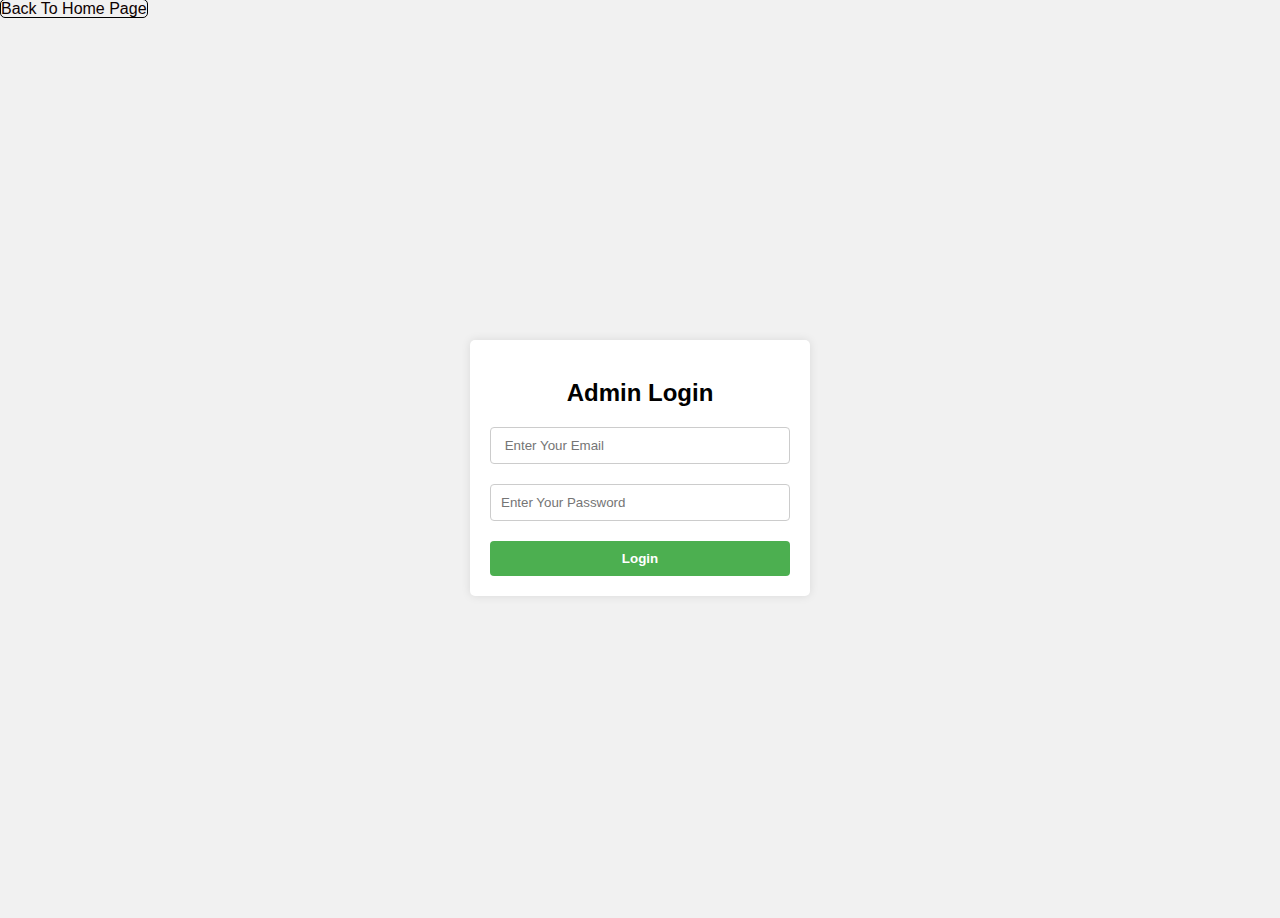
<file: Green_laundary/src/main/webapp/Admin.html>
<!DOCTYPE html>
<html>
<head>
  <title>Green Lundry</title>
  <style>
    body {
      font-family: Arial, sans-serif;
      background-color: #f1f1f1;
      margin: 0;
      padding: 0;
    }
    
    .container {
      display: flex;
      justify-content: center;
      align-items: center;
      height: 100vh;
    }
    
    .login-box {
      background-color: #fff;
      padding: 20px;
      border-radius: 5px;
      box-shadow: 0 0 10px rgba(0, 0, 0, 0.1);
      width: 300px;
    }
    
    .login-box h2 {
      text-align: center;
      margin-bottom: 20px;
    }
    
    .login-box input[type="text"],
    .login-box input[type="password"] {
      width: 100%;
      padding: 10px;
      margin-bottom: 20px;
      border: 1px solid #ccc;
      border-radius: 4px;
      box-sizing: border-box;
    }
    
    .login-box input[type="submit"] {
      width: 100%;
      padding: 10px;
      background-color: #4CAF50;
      color: #fff;
      border: none;
      border-radius: 4px;
      cursor: pointer;
      font-weight: bold;
    }
    
    .login-box input[type="submit"]:hover {
      background-color: #45a049;
    }
    
    .login-box p.error-message {
      color: red;
      margin-top: -10px;
      margin-bottom: 10px;
      text-align: center;
    }
    .x1{
        text-decoration: none;
        border: 1px solid black;
        border-radius: 5px;
        color: #0e0101;
        background-color: #f1f1f1;
        
        
    }
  </style>
</head>
<body>
    <a href="index.html" class="x1">Back To Home Page</a>
  <div class="container">
    <div class="login-box">
      <h2>Admin Login</h2>
      <form action="admin.jsp" method="post">
        <input type="text" name="email" placeholder=" Enter Your Email" required>
        <input type="password" name="password" placeholder="Enter Your Password" required>
        <input type="submit" value="Login">
        <p class="error-message"></p>
      </form>
    </div>
  </div>
  
</body>
</html>
</file>
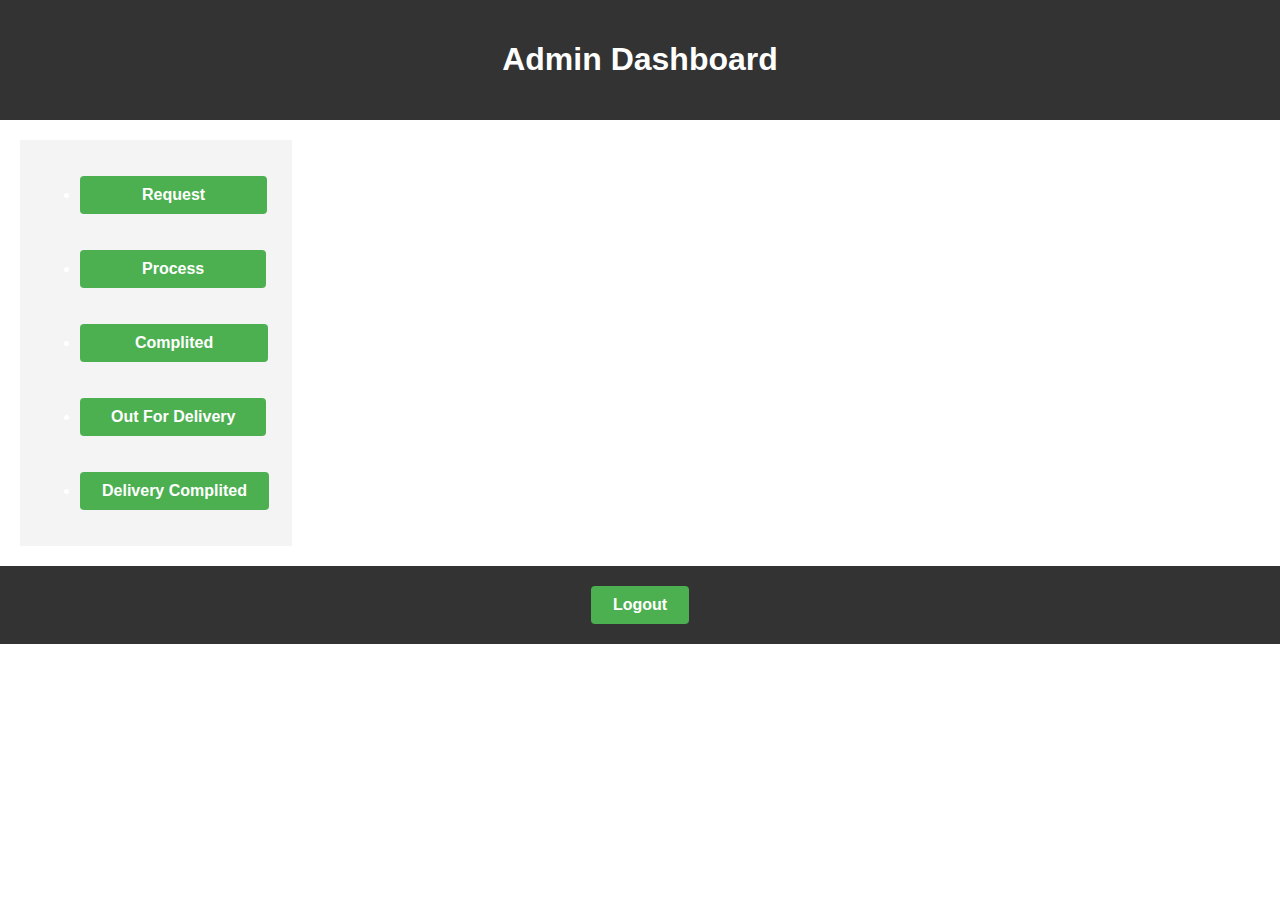
<file: Green_laundary/src/main/webapp/admindashbord.html>
<!DOCTYPE html>
<html lang="en">
<head>
    <meta charset="UTF-8">
    <meta name="viewport" content="width=device-width, initial-scale=1.0">
    <title>Green Laundry</title>
  <style>
    /* CSS styling for the dashboard */
    body {
      font-family: Arial, sans-serif;
      margin: 0;
      padding: 0;
    }
    
    .header {
      background-color: #333;
      color: #fff;
      padding: 20px;
      text-align: center;
    }
    
    .container {
      display: flex;
      justify-content: space-between;
      padding: 20px;
    }
    
    .sidebar {
      width: 20%;
      background-color: #f4f4f4;
      padding: 20px;
      text-decoration: none;
      color:white;
    }
    
    .main-content {
      width: 80%;
      padding: 20px;
    }
    
    .footer {
      background-color: #333;
      color: #fff;
      padding: 20px;
      text-align: center;
    }
    
    .btn1 {
      display: inline-block;
      padding: 10px 22px;
      font-size: 16px;
      font-weight: bold;
      text-align: center;
      text-decoration: none;
      background-color: #4CAF50;
      color: #fff;
      border: none;
      border-radius: 4px;
      cursor: pointer;
        }
        .btn2 {
      display: inline-block;
      padding: 10px 31px;
      font-size: 16px;
      font-weight: bold;
      text-align: center;
      text-decoration: none;
      background-color: #4CAF50;
      color: #fff;
      border: none;
      border-radius: 4px;
      cursor: pointer;
        }
        .btn3 {
      display: inline-block;
      padding: 10px 55px;
      font-size: 16px;
      font-weight: bold;
      text-align: center;
      text-decoration: none;
      background-color: #4CAF50;
      color: #fff;
      border: none;
      border-radius: 4px;
      cursor: pointer;
        }
        .btn4 {
      display: inline-block;
      padding: 10px 62px;
      font-size: 16px;
      font-weight: bold;
      text-align: center;
      text-decoration: none;
      background-color: #4CAF50;
      color: #fff;
      border: none;
      border-radius: 4px;
      cursor: pointer;
        }
        .btn5 {
      display: inline-block;
      padding: 10px 62px;
      font-size: 16px;
      font-weight: bold;
      text-align: center;
      text-decoration: none;
      background-color: #4CAF50;
      color: #fff;
      border: none;
      border-radius: 4px;
      cursor: pointer;
        }
  </style>
</head>
<body>
  <div class="header">
    <h1>Admin Dashboard</h1>
  </div>
  
  <div class="container">
    <div class="sidebar">
      <ul>
        <li><a href="./request.html" class="btn5">Request</a></li>
        <br><br>
        <li><a href="./process.html" class="btn4">Process</a></li>
        <br><br>
        <li><a href="./complited.html" class="btn3">Complited</a></li>
        <br><br>
        <li><a href="./outofdelivery.html" class="btn2">Out For Delivery</a></li>
        <br><br>
        <li><a href="./delivery.html" class="btn1">Delivery Complited</a></li>
      </ul>
    </div>
    
    <div class="main-content">
    </div>
  </div>
  
  <div class="footer">
    <a href="" class="btn1">Logout</a>
  </div>
</body>
</html>

    
</body>
</html>
</file>
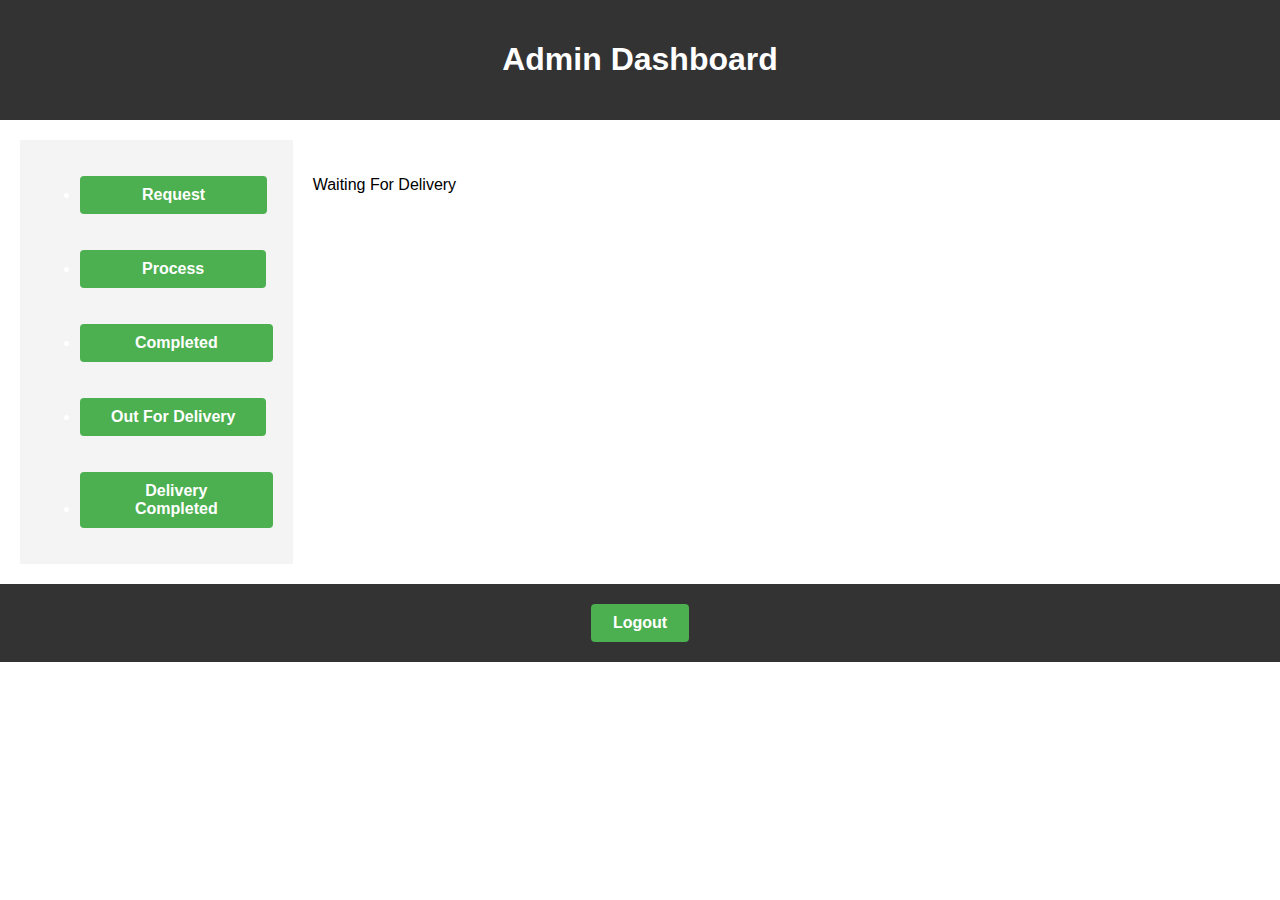
<file: Green_laundary/src/main/webapp/completed.html>
<!DOCTYPE html>
<html lang="en">
<head>
    <meta charset="UTF-8">
    <meta name="viewport" content="width=device-width, initial-scale=1.0">
    <title>Green Laundry</title>
  <style>
    /* CSS styling for the dashboard */
    body {
      font-family: Arial, sans-serif;
      margin: 0;
      padding: 0;
    }
    
    .header {
      background-color: #333;
      color: #fff;
      padding: 20px;
      text-align: center;
    }
    
    .container {
      display: flex;
      justify-content: space-between;
      padding: 20px;
    }
    
    .sidebar {
      width: 20%;
      background-color: #f4f4f4;
      padding: 20px;
      text-decoration: none;
      color:white;
    }
    
    .main-content {
      width: 80%;
      padding: 20px;
    }
    
    .footer {
      background-color: #333;
      color: #fff;
      padding: 20px;
      text-align: center;
    }
    
    .btn1 {
      display: inline-block;
      padding: 10px 22px;
      font-size: 16px;
      font-weight: bold;
      text-align: center;
      text-decoration: none;
      background-color: #4CAF50;
      color: #fff;
      border: none;
      border-radius: 4px;
      cursor: pointer;
        }
        .btn2 {
      display: inline-block;
      padding: 10px 31px;
      font-size: 16px;
      font-weight: bold;
      text-align: center;
      text-decoration: none;
      background-color: #4CAF50;
      color: #fff;
      border: none;
      border-radius: 4px;
      cursor: pointer;
        }
        .btn3 {
      display: inline-block;
      padding: 10px 55px;
      font-size: 16px;
      font-weight: bold;
      text-align: center;
      text-decoration: none;
      background-color: #4CAF50;
      color: #fff;
      border: none;
      border-radius: 4px;
      cursor: pointer;
        }
        .btn4 {
      display: inline-block;
      padding: 10px 62px;
      font-size: 16px;
      font-weight: bold;
      text-align: center;
      text-decoration: none;
      background-color: #4CAF50;
      color: #fff;
      border: none;
      border-radius: 4px;
      cursor: pointer;
        }
        .btn5 {
      display: inline-block;
      padding: 10px 62px;
      font-size: 16px;
      font-weight: bold;
      text-align: center;
      text-decoration: none;
      background-color: #4CAF50;
      color: #fff;
      border: none;
      border-radius: 4px;
      cursor: pointer;
        }
  </style>
</head>
<body>
  <div class="header">
    <h1>Admin Dashboard</h1>
  </div>
  
  <div class="container">
    <div class="sidebar">
      <ul>
        <li><a href="request.html" class="btn5">Request</a></li>
        <br><br>
        <li><a href="process.html" class="btn4">Process</a></li>
        <br><br>
        <li><a href="completed.html" class="btn3">Completed</a></li>
        <br><br>
        <li><a href="outofdelivery.html" class="btn2">Out For Delivery</a></li>
        <br><br>
        <li><a href="completed.html" class="btn1">Delivery Completed</a></li>
      </ul>
    </div>
    
    <div class="main-content">
      
      <p>Waiting For Delivery</p>
    </div>
  </div>
  
  <div class="footer">
    <a href="index.html" class="btn1">Logout</a>
  </div>
</body>
</html>

    
</body>
</html>
</file>
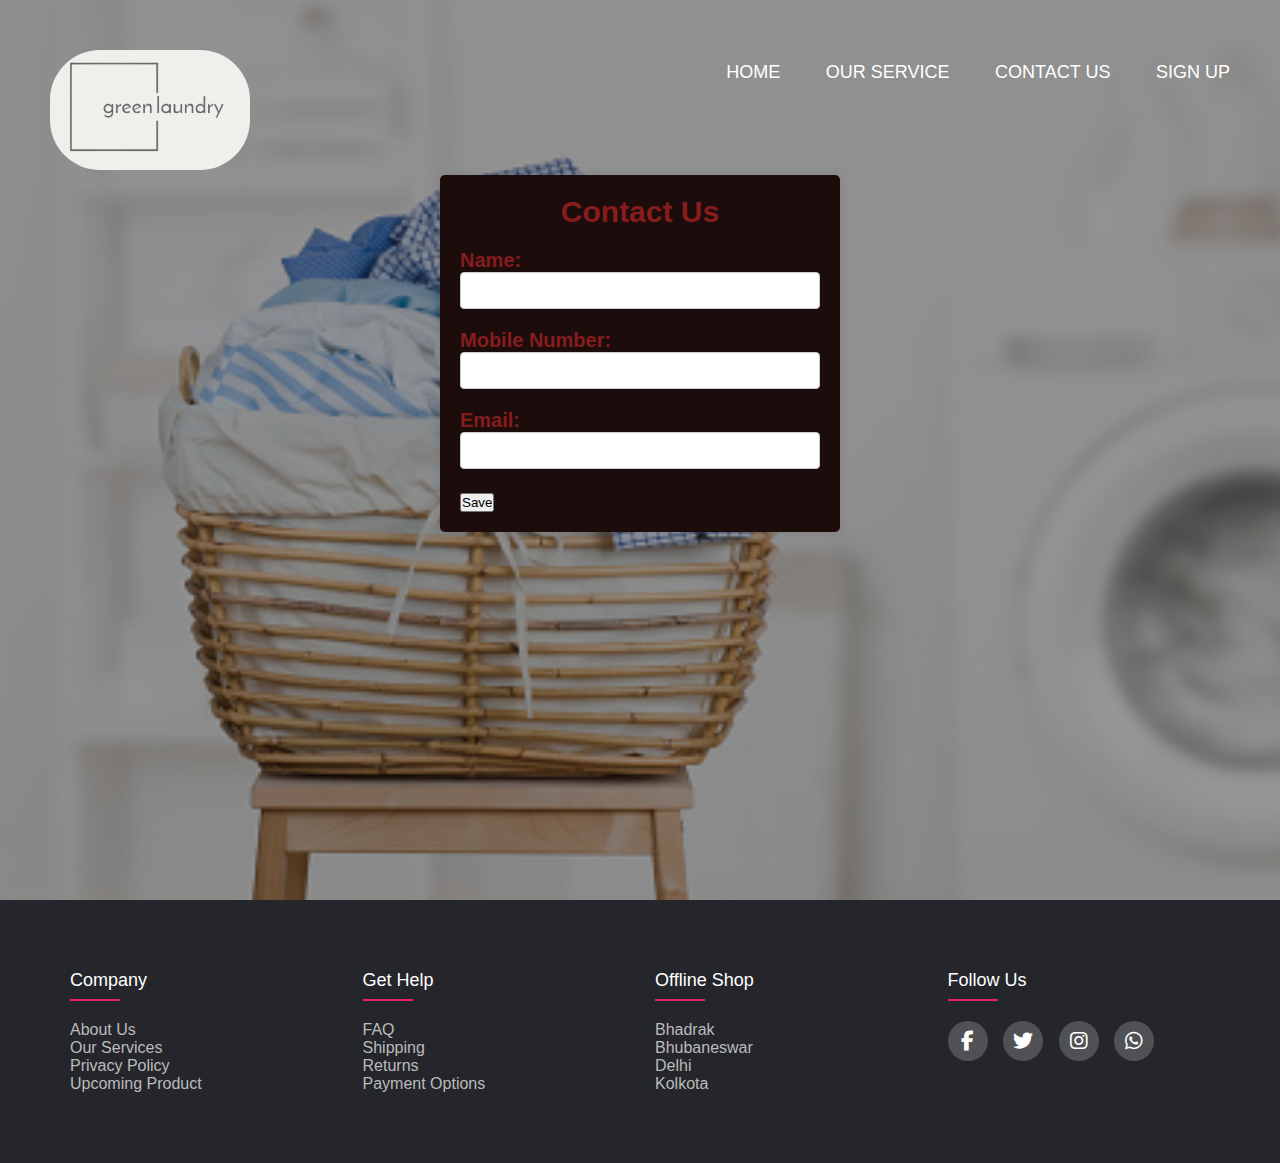
<file: Green_laundary/src/main/webapp/contact.html>
<!DOCTYPE html>
<html lang="en">
<head class="head">
    <meta charset="UTF-8">
    <meta http-equiv="X-UA-Compatible" content="IE=edge">
    <meta name="viewport" content="width=device-width, initial-scale=1.0">
    <title>Green Laundry</title>
        <link rel = "stylesheet" href="style.css">
        <link rel="preconnect" href="https://fonts.googleapis.com">
<link rel="preconnect" href="https://fonts.gstatic.com">
<link rel="stylesheet" href="https://cdnjs.cloudflare.com/ajax/libs/font-awesome/4.7.0/css/font-awesome.min.css">
<link rel="stylesheet" href="https://cdnjs.cloudflare.com/ajax/libs/font-awesome/6.4.0/css/all.min.css">



</head>
<body>
    <header>
        <nav >
            <div class="row clearfix">
          <img src="./image/logo.png" class="logo">
          <ul class="main-nav">
            <li><a href="index.html">Home</a></li>
            <li><a href="ourservice.html">OUR SERVICE</a></li>
            <li><a href="contact.html">CONTACT US</a></li>
            <li><a href="signup.html">SIGN UP</a></li>
          </ul>   
  
          </div>
        </nav>
        <div>
  <style>
    .l1{
      color: rgb(134, 28, 28);
    }
    .l1{
      font-family: Arial, sans-serif;
      background-color: #f1f1f1;
      margin: 0;
      padding: 0;
    }
    
    .container1 {
      max-width: 400px;
      margin: 0 auto;
      padding: 20px;
      background-color: #1d0c0c;
      border-radius: 5px;
      box-shadow: 0 0 10px rgba(0, 0, 0, 0.1);
    }
    
    .container1 h2 {
      text-align: center;
      margin-bottom: 20px;
    }
    
    .form-group {
      margin-bottom: 20px;
    }
    
    .form-group label {
      display: block;
      font-weight: bold;
    }
    
    .form-group input[type="text"],
    .form-group input[type="tel"],
    .form-group input[type="email"] {
      width: 100%;
      padding: 10px;
      border: 1px solid #ccc;
      border-radius: 4px;
      box-sizing: border-box;
    }
    
    .button {
      display: inline-block;
      padding: 10px 20px;
      background-color: #4CAF50;
      color: #fff;
      text-decoration: none;
      border: none;
      border-radius: 4px;
      cursor: pointer;
      font-size: 16px;
    }
    
    .button:hover {
      background-color: #45a049;
    }
  </style>
<body class="l1">
  <div class="container1">
    <h2>Contact Us</h2>
    <form action="contact" method="post">
      <div class="form-group">
        <label for="name">Name:</label>
        <input type="text"  name="name" required>
      </div>
      <div class="form-group">
        <label for="mobile">Mobile Number:</label>
        <input type="text"  name="mobile" required>
      </div>
      <div class="form-group">
        <label for="email">Email:</label>
        <input type="text"  name="email" required>
      </div>
      <input  type="submit" value="Save">
    </form>
  </div>
</body>
</html>
        </div>
        </div>
        
                </header>
          <footer class="footer">
            <div class="container">
              <div class="f-row">
                <div class="footer-col">
                  <h4>Company</h4>
                  <ul>
                  <li><a href="#">About us</a></li>
                  <li><a href="#">Our services</a></li>
                  <li><a href="#">Privacy policy</a></li>
                  <li><a href="#">Upcoming product</a></li>
                  </ul>
                </div>
                <div class="footer-col">
                  <h4>Get Help</h4>
                  <ul>
                  <li><a href="#">FAQ</a></li>
                  <li><a href="#">shipping</a></li>
                  <li><a href="#">returns</a></li>
                  <li><a href="#">payment options</a></li>
                  </ul>
                </div>
                <div class="footer-col">
                  <h4>Offline Shop</h4>
                  <ul>
                  <li><a href="#">Bhadrak</a></li>
                  <li><a href="#">Bhubaneswar</a></li>
                  <li><a href="#">Delhi</a></li>
                  <li><a href="#">Kolkota</a></li>
                  </ul>
                </div>
                <div class="footer-col">
                  <h4>Follow Us</h4>
                  <div class="social-links">
                  <a href="#"><i class="fab fa-facebook-f"></i></a>
                  <a href="#"><i class="fab fa-twitter"></i></a>
                  <a href="#"><i class="fab fa-instagram"></i></a>
                  <a href="#"><i class="fab fa-whatsapp"></i></a>
                  
                  
                  </div>
                </div>
              </div>
            </div>
            
          </footer>      
</body>
</html>
</file>
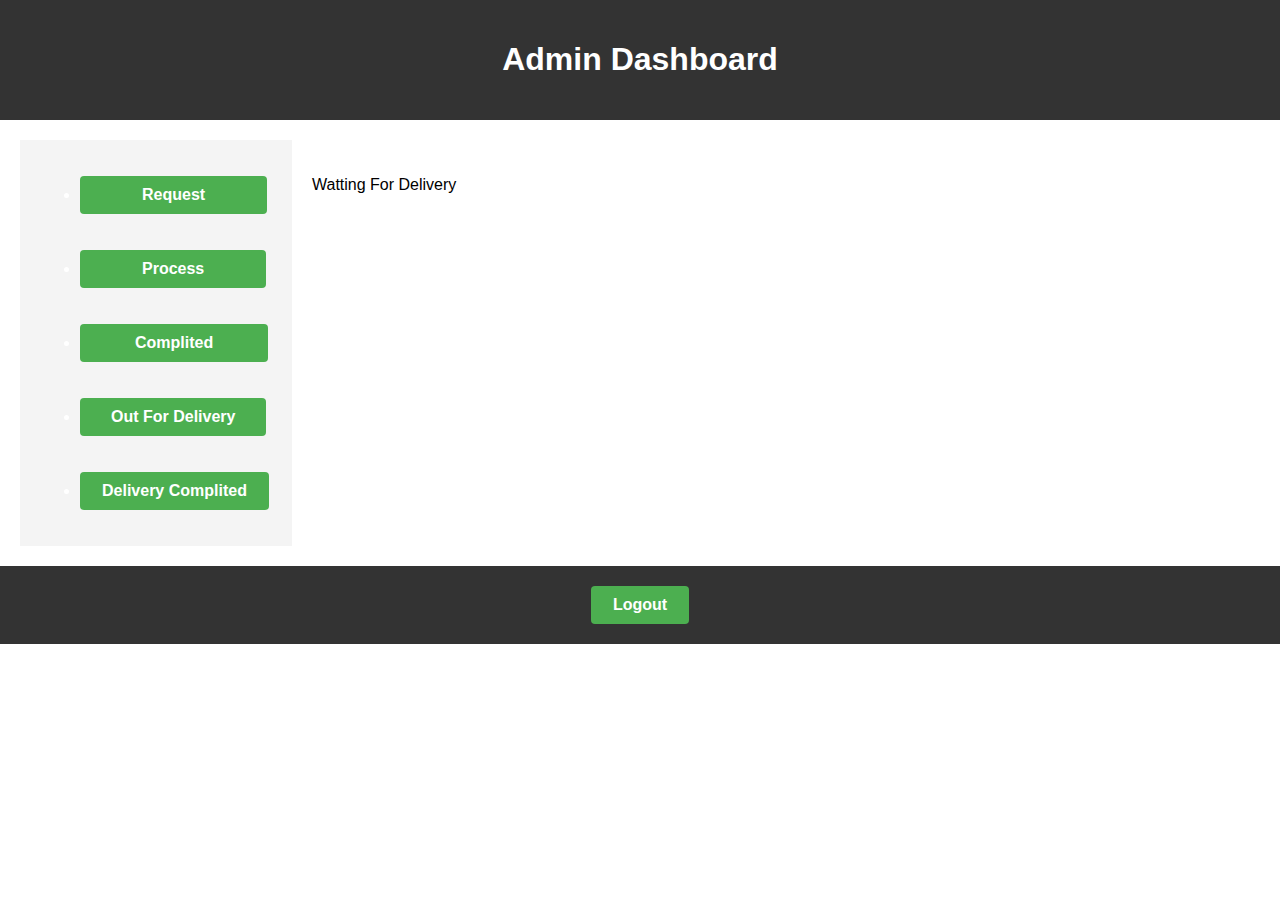
<file: Green_laundary/src/main/webapp/delivery.html>
<!DOCTYPE html>
<html lang="en">
<head>
    <meta charset="UTF-8">
    <meta name="viewport" content="width=device-width, initial-scale=1.0">
    <title>Green Laundry</title>
  <style>
    /* CSS styling for the dashboard */
    body {
      font-family: Arial, sans-serif;
      margin: 0;
      padding: 0;
    }
    
    .header {
      background-color: #333;
      color: #fff;
      padding: 20px;
      text-align: center;
    }
    
    .container {
      display: flex;
      justify-content: space-between;
      padding: 20px;
    }
    
    .sidebar {
      width: 20%;
      background-color: #f4f4f4;
      padding: 20px;
      text-decoration: none;
      color:white;
    }
    
    .main-content {
      width: 80%;
      padding: 20px;
    }
    
    .footer {
      background-color: #333;
      color: #fff;
      padding: 20px;
      text-align: center;
    }
    
    .btn1 {
      display: inline-block;
      padding: 10px 22px;
      font-size: 16px;
      font-weight: bold;
      text-align: center;
      text-decoration: none;
      background-color: #4CAF50;
      color: #fff;
      border: none;
      border-radius: 4px;
      cursor: pointer;
        }
        .btn2 {
      display: inline-block;
      padding: 10px 31px;
      font-size: 16px;
      font-weight: bold;
      text-align: center;
      text-decoration: none;
      background-color: #4CAF50;
      color: #fff;
      border: none;
      border-radius: 4px;
      cursor: pointer;
        }
        .btn3 {
      display: inline-block;
      padding: 10px 55px;
      font-size: 16px;
      font-weight: bold;
      text-align: center;
      text-decoration: none;
      background-color: #4CAF50;
      color: #fff;
      border: none;
      border-radius: 4px;
      cursor: pointer;
        }
        .btn4 {
      display: inline-block;
      padding: 10px 62px;
      font-size: 16px;
      font-weight: bold;
      text-align: center;
      text-decoration: none;
      background-color: #4CAF50;
      color: #fff;
      border: none;
      border-radius: 4px;
      cursor: pointer;
        }
        .btn5 {
      display: inline-block;
      padding: 10px 62px;
      font-size: 16px;
      font-weight: bold;
      text-align: center;
      text-decoration: none;
      background-color: #4CAF50;
      color: #fff;
      border: none;
      border-radius: 4px;
      cursor: pointer;
        }
  </style>
</head>
<body>
  <div class="header">
    <h1>Admin Dashboard</h1>
  </div>
  
  <div class="container">
    <div class="sidebar">
      <ul>
        <li><a href="./request.html" class="btn5">Request</a></li>
        <br><br>
        <li><a href="./process.html" class="btn4">Process</a></li>
        <br><br>
        <li><a href="./complited.html" class="btn3">Complited</a></li>
        <br><br>
        <li><a href="./outofdelivery.html" class="btn2">Out For Delivery</a></li>
        <br><br>
        <li><a href="./complited.html" class="btn1">Delivery Complited</a></li>
      </ul>
    </div>
    
    <div class="main-content">
      
      <p>Watting For Delivery</p>
    </div>
  </div>
  
  <div class="footer">
    <a href="" class="btn1">Logout</a>
  </div>
</body>
</html>

    
</body>
</html>
</file>
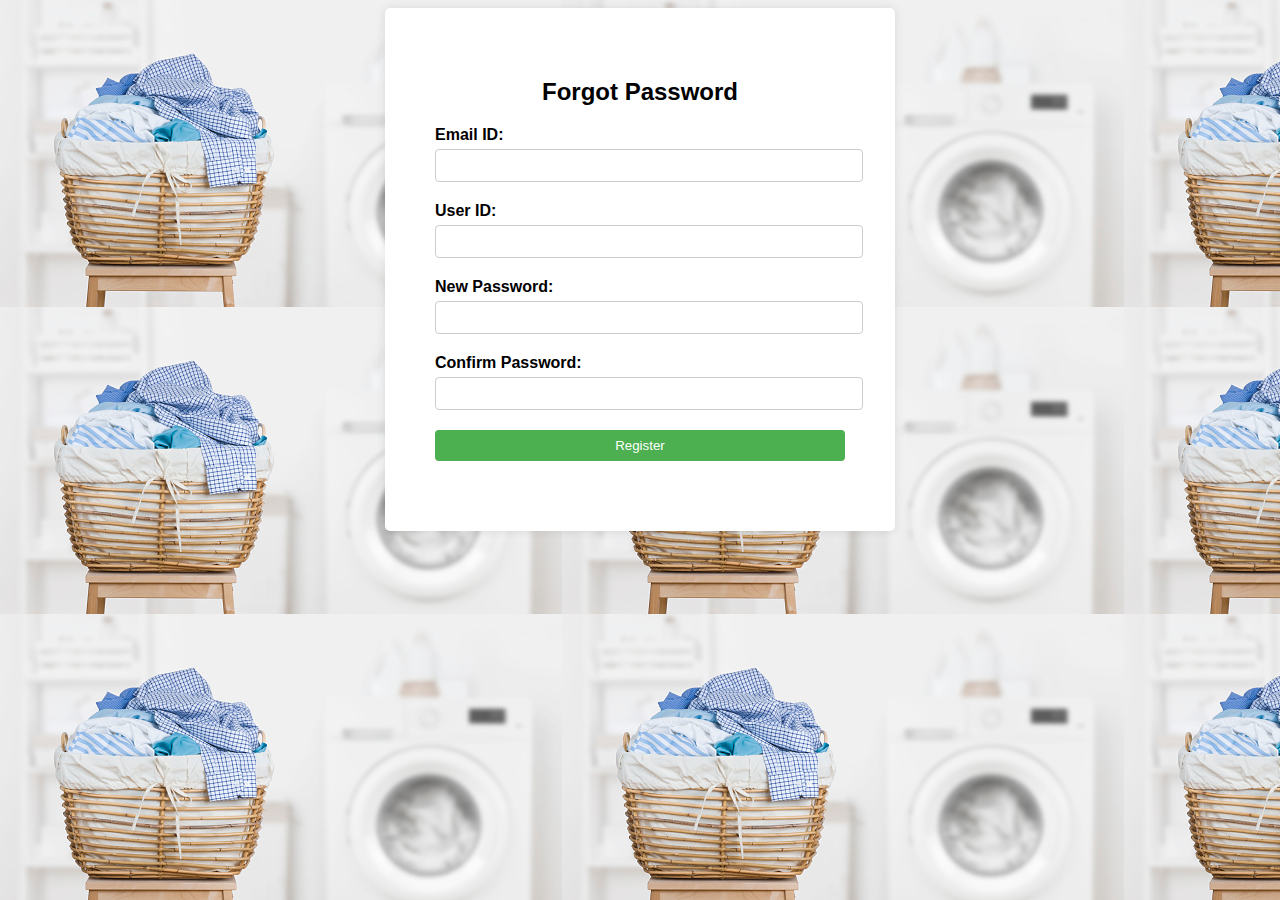
<file: Green_laundary/src/main/webapp/forgotpassword.html>
<!DOCTYPE html>
<html>
<head>
  <title>Green Laundey</title>
  <style>
    body {
      font-family: Arial, sans-serif;
      background-image: url(./image/home\ image.jpg);
    }

    .container {
      max-width: 410px;
      margin: 0 auto;
      padding: 50px;
      background-color: #fff;
      border-radius: 5px;
      box-shadow: 0 0 10px rgba(0, 0, 0, 0.1);
    }

    .container h2 {
      text-align: center;
      margin-bottom: 20px;
    }

    .form-group {
      margin-bottom: 20px;
    }

    .form-group label {
      display: block;
      font-weight: bold;
      margin-bottom: 5px;
    }

    .form-group input {
      width: 100%;
      padding: 8px;
      border: 1px solid #ccc;
      border-radius: 4px;
    }

    .form-group input[type="submit"] {
      background-color: #4CAF50;
      color: #fff;
      border: none;
      cursor: pointer;
    }

    .form-group input[type="submit"]:hover {
      background-color: #45a049;
    }
  </style>
</head>
<body>
  <div class="container">
    <h2>Forgot Password</h2>
    <form>
      <div class="form-group">
        <label for="email">Email ID:</label>
        <input type="email" id="email" name="email" required>
      </div>
      <div class="form-group">
        <label for="userId">User ID:</label>
        <input type="text" id="userId" name="userId" required>
      </div>
      <div class="form-group">
        <label for="newPassword">New Password:</label>
        <input type="password" id="newPassword" name="newPassword" required>
      </div>
      <div class="form-group">
        <label for="confirmPassword">Confirm Password:</label>
        <input type="password" id="confirmPassword" name="confirmPassword" required>
      </div>
      <div class="form-group">
        <input type="submit" value="Register">
      </div>
    </form>
  </div>
</body>
</html>
</file>
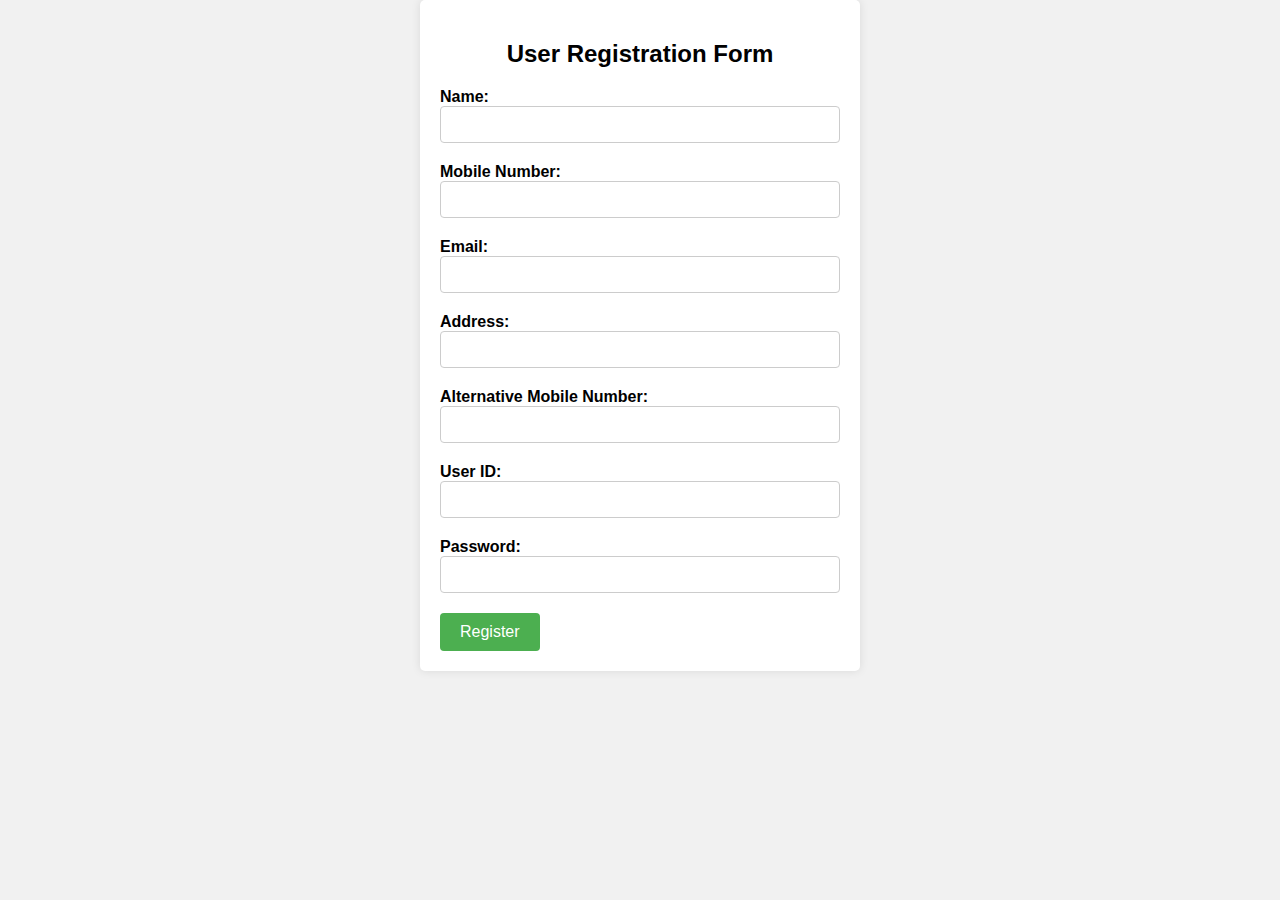
<file: Green_laundary/src/main/webapp/newuser.html>
<!DOCTYPE html>
<html>
<head>
  <title>User Registration Form</title>
  <style>
    body {
      font-family: Arial, sans-serif;
      background-color: #f1f1f1;
      margin: 0;
      padding: 0;
    }
    
    .container {
      max-width: 400px;
      margin: 0 auto;
      padding: 20px;
      background-color: #fff;
      border-radius: 5px;
      box-shadow: 0 0 10px rgba(0, 0, 0, 0.1);
    }
    
    .container h2 {
      text-align: center;
      margin-bottom: 20px;
    }
    
    .form-group {
      margin-bottom: 20px;
    }
    
    .form-group label {
      display: block;
      font-weight: bold;
    }
    
    .form-group input[type="text"],
    .form-group input[type="email"],
    .form-group input[type="tel"],
    .form-group input[type="password"] {
      width: 100%;
      padding: 10px;
      border: 1px solid #ccc;
      border-radius: 4px;
      box-sizing: border-box;
    }
    
    .button {
      display: inline-block;
      padding: 10px 20px;
      background-color: #4CAF50;
      color: #fff;
      text-decoration: none;
      border: none;
      border-radius: 4px;
      cursor: pointer;
      font-size: 16px;
    }
    
    .button:hover {
      background-color: #45a049;
    }
  </style>
</head>
<body>
  <div class="container">
    <h2>User Registration Form</h2>
    <form action="url" method="post">
      <div class="form-group">
        <label for="name">Name:</label>
        <input type="text" name="name" required>
      </div>
      <div class="form-group">
        <label for="mobile">Mobile Number:</label>
        <input type="text"  name="mobile" required>
      </div>
      <div class="form-group">
        <label for="email">Email:</label>
        <input type="text"  name="email" required>
      </div>
      <div class="form-group">
        <label for="address">Address:</label>
        <input type="text"  name="address" required>
      </div>
      <div class="form-group">
        <label for="altmobile">Alternative Mobile Number:</label>
        <input type="text"  name="altmobile">
      </div>
      <div class="form-group">
        <label for="userid">User ID:</label>
        <input type="text"  name="userid" required>
      </div>
      <div class="form-group">
        <label for="password">Password:</label>
        <input type="text" name="password" required>
      </div>
      <button class="button" type="submit">Register</button>
    </form>
  </div>
</body>
</html>
</file>
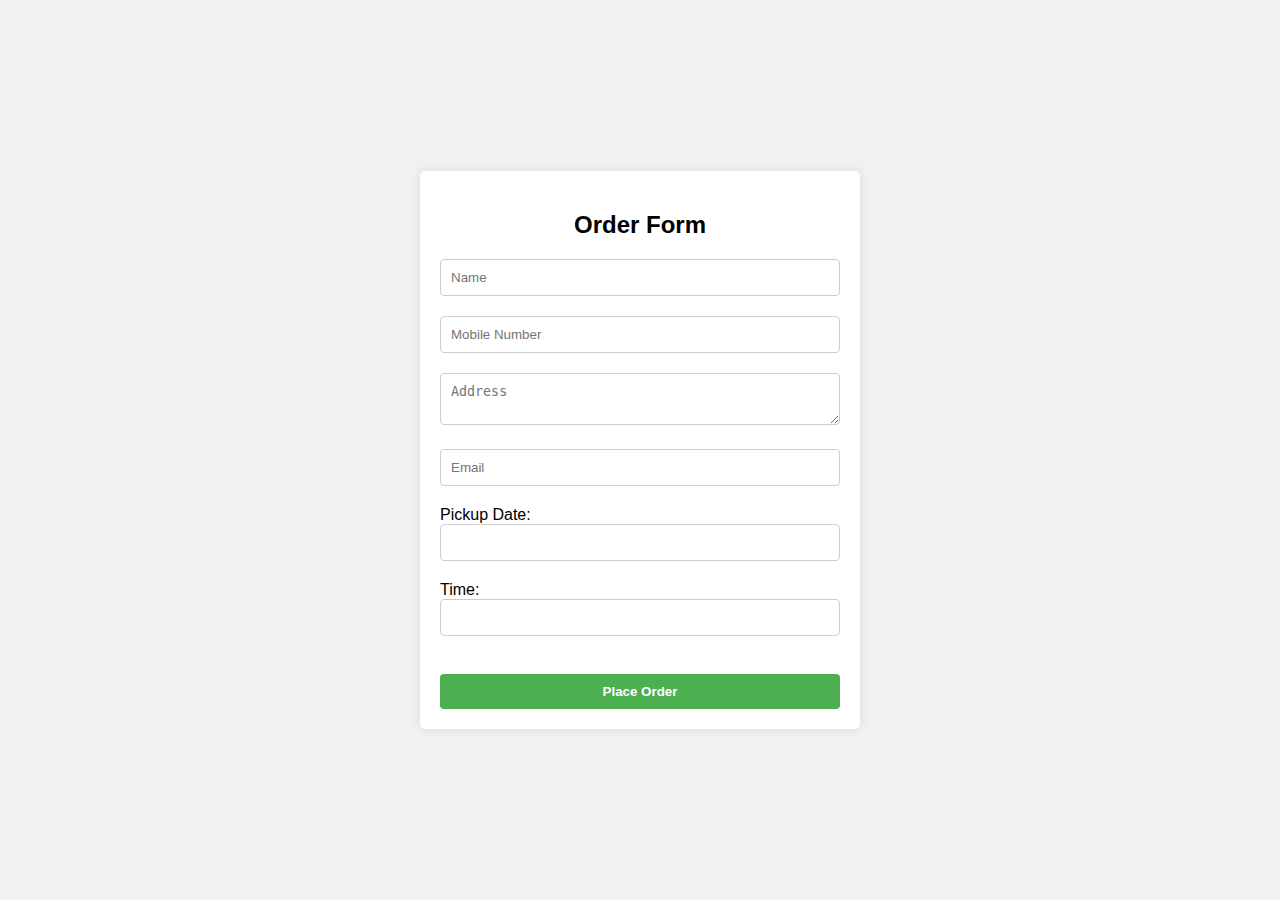
<file: Green_laundary/src/main/webapp/order.html>
<!DOCTYPE html>
<html>
<head>
  <title>Order Form</title>
  <style>
    body {
      font-family: Arial, sans-serif;
      background-color: #f1f1f1;
      margin: 0;
      padding: 0;
    }
    
    .container {
      display: flex;
      justify-content: center;
      align-items: center;
      height: 100vh;
    }
    
    .order-form {
      background-color: #fff;
      padding: 20px;
      border-radius: 5px;
      box-shadow: 0 0 10px rgba(0, 0, 0, 0.1);
      width: 400px;
    }
    
    .order-form h2 {
      text-align: center;
      margin-bottom: 20px;
    }
    
    .order-form input[type="text"],
    .order-form input[type="email"],
    .order-form input[type="tel"],
    .order-form textarea {
      width: 100%;
      padding: 10px;
      margin-bottom: 20px;
      border: 1px solid #ccc;
      border-radius: 4px;
      box-sizing: border-box;
    }
    
    .order-form select {
      width: 100%;
      padding: 10px;
      margin-bottom: 20px;
      border: 1px solid #ccc;
      border-radius: 4px;
      box-sizing: border-box;
    }
    
    .order-form input[type="submit"] {
      width: 100%;
      padding: 10px;
      background-color: #4CAF50;
      color: #fff;
      border: none;
      border-radius: 4px;
      cursor: pointer;
      font-weight: bold;
    }
    
    .order-form input[type="submit"]:hover {
      background-color: #45a049;
    }
    
    .order-form p.error-message {
      color: red;
      margin-top: -10px;
      margin-bottom: 10px;
      text-align: center;
    }
  </style>
</head>
<body>
  <div class="container">
    <div class="order-form">
      <h2>Order Form</h2>
      <form action="save" method="post">
        <input type="text" name="name" placeholder="Name" required>
        <input type="text" name="mobile" placeholder="Mobile Number" required>
        <textarea name="address" placeholder="Address" required></textarea>
        <input type="text" name="email" placeholder="Email" required>
        <label for="pickupdate">Pickup Date:</label>
        <input type="text"  name="pickupdate" required>
        <label for="pickuptime">  Time:</label>
        <input type="text"  name="pickuptime" required>
        <br><br>
        <input type="submit" value="Place Order">
        <p class="error-message"></p>
      </form>
    </div>
  </div>
</body>
</html>
</file>
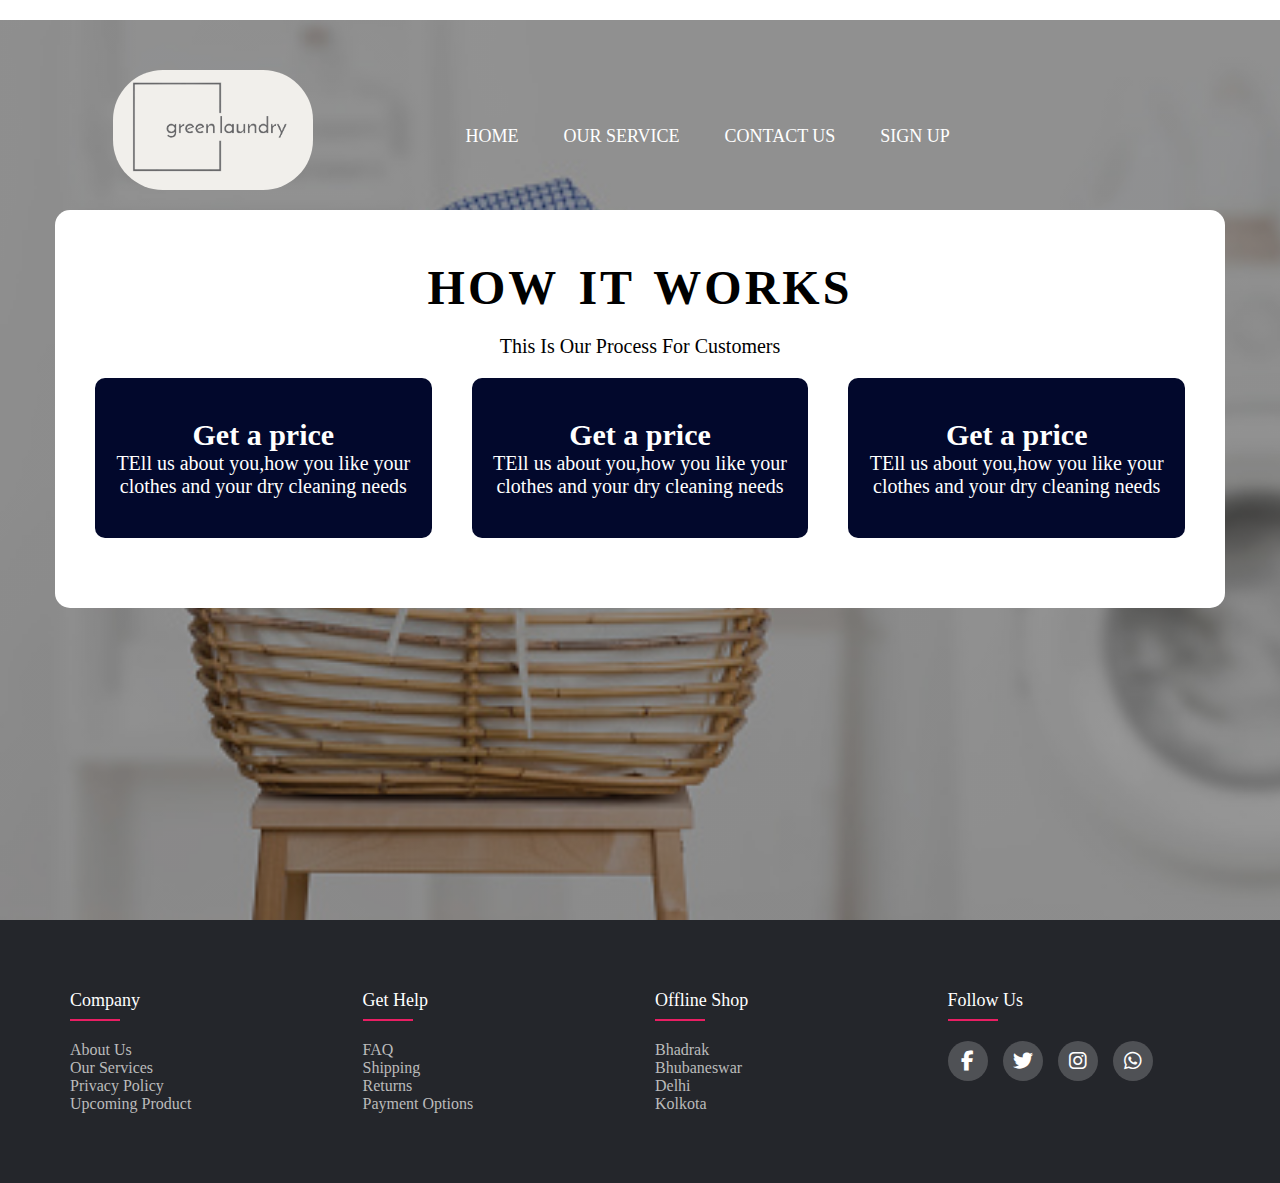
<file: Green_laundary/src/main/webapp/ourservice.html>
<!DOCTYPE html>
<html lang="en">
<head class="head">
    <meta charset="UTF-8">
    <meta http-equiv="X-UA-Compatible" content="IE=edge">
    <meta name="viewport" content="width=device-width, initial-scale=1.0">
    <title>Green Laundry</title>
        <link rel = "stylesheet" href="style.css">
        <link rel="preconnect" href="https://fonts.googleapis.com">
<link rel="preconnect" href="https://fonts.gstatic.com" crossorigin>
<link rel="stylesheet" href="https://cdnjs.cloudflare.com/ajax/libs/font-awesome/4.7.0/css/font-awesome.min.css">
<link rel="stylesheet" href="https://cdnjs.cloudflare.com/ajax/libs/font-awesome/6.4.0/css/all.min.css">


</head>
<body>
    <header>
        <nav >
            <div class="row clearfix">
          <img src="./image/logo.png" class="logo">
          <ul class="main-nav">
            <li><a href="index.html">Home</a></li>
            <li><a href="ourservice.html">OUR SERVICE</a></li>
            <li><a href="contact.html">CONTACT US</a></li>
            <li><a href="signup.html">SIGN UP</a></li>
          </ul>   
  
          </div>
        </nav>
        <div>
          <style>
    .container h1{
      color: black;
    }         
   .how-it-works{
    
     padding-bottom: 50px;
}
.how-it-works .container{
    background-color: #fff;
    padding: 50px 20px;
    text-align: center;
    border-radius: 15px;
    color:black;
    

}
.row{
    display: flex;
    align-items: center;
    justify-content: space-evenly;
    margin: 20px 0;

}
.card{
    background-color: #02082c;
    color:white;
    padding:40px 20px;
    margin:0 20px;
    border-radius: 10px;
}
.how-it-works a{
    text-decoration: none;
    color:white;
    background-color: #02082c;
    padding: 10px 20px;
    border-radius: 5px;
}
          </style>
        <div class="how-it-works">
          <div class="container">
              <h1>How it Works</h1>
              <p>This Is Our Process For Customers</p>
         <div class="row">
          <div class="card">
              <h2>Get a price </h2>
              <p>TEll us about you,how you like your clothes and your dry cleaning needs</p>
          </div>
          <div class="card">
              <h2>Get a price </h2>
              <p>TEll us about you,how you like your clothes and your dry cleaning needs</p>
          </div>
          <div class="card">
              <h2>Get a price </h2>
              <p>TEll us about you,how you like your clothes and your dry cleaning needs</p>
          </div>
         </div>
         </div>
        
                </header>
          <footer class="footer">
            <div class="container">
              <div class="f-row">
                <div class="footer-col">
                  <h4>Company</h4>
                  <ul>
                  <li><a href="#">About us</a></li>
                  <li><a href="#">Our services</a></li>
                  <li><a href="#">Privacy policy</a></li>
                  <li><a href="#">Upcoming product</a></li>
                  </ul>
                </div>
                <div class="footer-col">
                  <h4>Get Help</h4>
                  <ul>
                  <li><a href="#">FAQ</a></li>
                  <li><a href="#">shipping</a></li>
                  <li><a href="#">returns</a></li>
                  <li><a href="#">payment options</a></li>
                  </ul>
                </div>
                <div class="footer-col">
                  <h4>Offline Shop</h4>
                  <ul>
                  <li><a href="#">Bhadrak</a></li>
                  <li><a href="#">Bhubaneswar</a></li>
                  <li><a href="#">Delhi</a></li>
                  <li><a href="#">Kolkota</a></li>
                  </ul>
                </div>
                <div class="footer-col">
                  <h4>Follow Us</h4>
                  <div class="social-links">
                  <a href="#"><i class="fab fa-facebook-f"></i></a>
                  <a href="#"><i class="fab fa-twitter"></i></a>
                  <a href="#"><i class="fab fa-instagram"></i></a>
                  <a href="#"><i class="fab fa-whatsapp"></i></a>
                  
                  
                  </div>
                </div>
              </div>
            </div>
            
          </footer>      
</body>
</html>
</file>
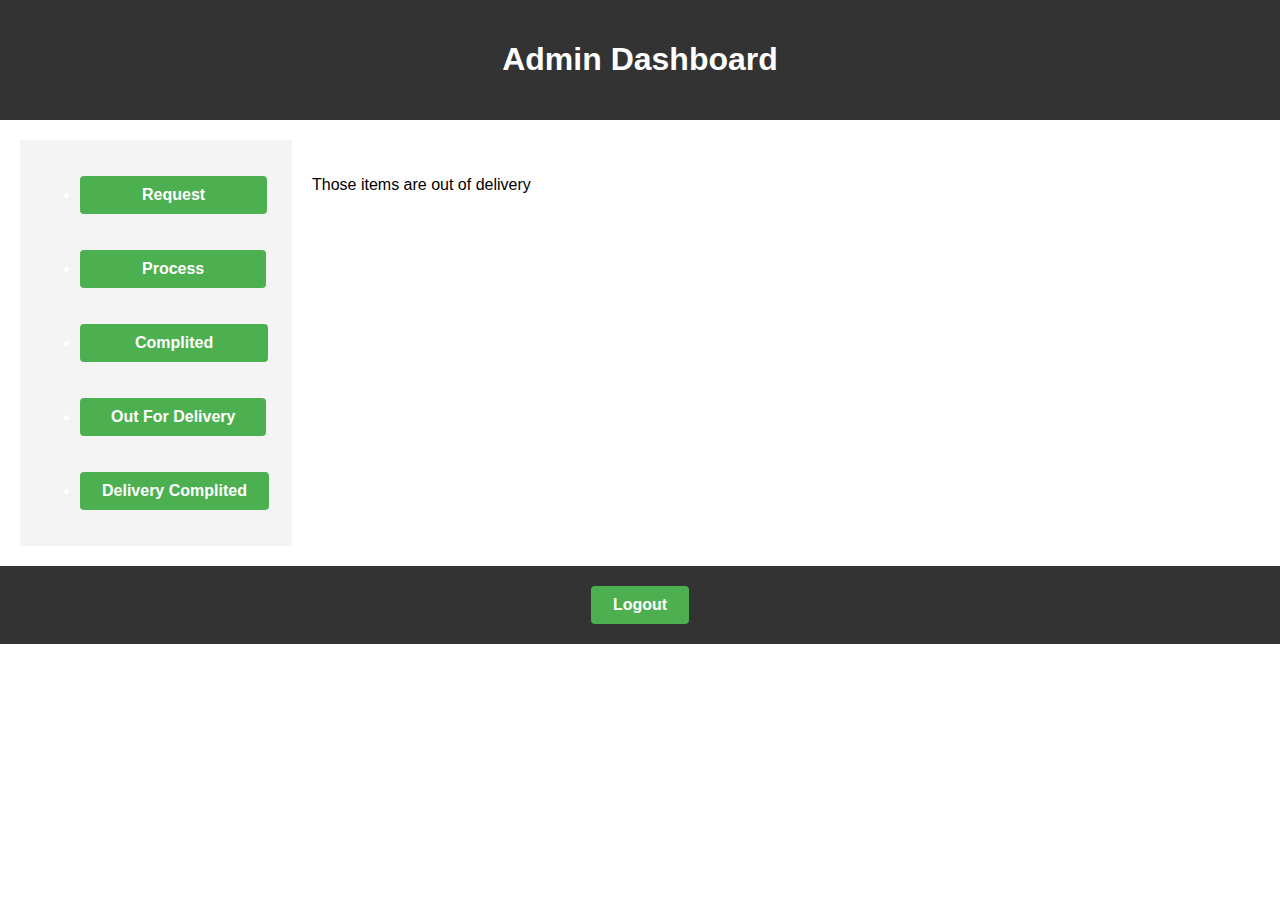
<file: Green_laundary/src/main/webapp/outofdelivery.html>
<!DOCTYPE html>
<html lang="en">
<head>
    <meta charset="UTF-8">
    <meta name="viewport" content="width=device-width, initial-scale=1.0">
    <title>Green Laundry</title>
  <style>
    /* CSS styling for the dashboard */
    body {
      font-family: Arial, sans-serif;
      margin: 0;
      padding: 0;
    }
    
    .header {
      background-color: #333;
      color: #fff;
      padding: 20px;
      text-align: center;
    }
    
    .container {
      display: flex;
      justify-content: space-between;
      padding: 20px;
    }
    
    .sidebar {
      width: 20%;
      background-color: #f4f4f4;
      padding: 20px;
      text-decoration: none;
      color:white;
    }
    
    .main-content {
      width: 80%;
      padding: 20px;
    }
    
    .footer {
      background-color: #333;
      color: #fff;
      padding: 20px;
      text-align: center;
    }
    
    .btn1 {
      display: inline-block;
      padding: 10px 22px;
      font-size: 16px;
      font-weight: bold;
      text-align: center;
      text-decoration: none;
      background-color: #4CAF50;
      color: #fff;
      border: none;
      border-radius: 4px;
      cursor: pointer;
        }
        .btn2 {
      display: inline-block;
      padding: 10px 31px;
      font-size: 16px;
      font-weight: bold;
      text-align: center;
      text-decoration: none;
      background-color: #4CAF50;
      color: #fff;
      border: none;
      border-radius: 4px;
      cursor: pointer;
        }
        .btn3 {
      display: inline-block;
      padding: 10px 55px;
      font-size: 16px;
      font-weight: bold;
      text-align: center;
      text-decoration: none;
      background-color: #4CAF50;
      color: #fff;
      border: none;
      border-radius: 4px;
      cursor: pointer;
        }
        .btn4 {
      display: inline-block;
      padding: 10px 62px;
      font-size: 16px;
      font-weight: bold;
      text-align: center;
      text-decoration: none;
      background-color: #4CAF50;
      color: #fff;
      border: none;
      border-radius: 4px;
      cursor: pointer;
        }
        .btn5 {
      display: inline-block;
      padding: 10px 62px;
      font-size: 16px;
      font-weight: bold;
      text-align: center;
      text-decoration: none;
      background-color: #4CAF50;
      color: #fff;
      border: none;
      border-radius: 4px;
      cursor: pointer;
        }
  </style>
</head>
<body>
  <div class="header">
    <h1>Admin Dashboard</h1>
  </div>
  
  <div class="container">
    <div class="sidebar">
      <ul>
        <li><a href="./request.html" class="btn5">Request</a></li>
        <br><br>
        <li><a href="./process.html" class="btn4">Process</a></li>
        <br><br>
        <li><a href="./complited.html" class="btn3">Complited</a></li>
        <br><br>
        <li><a href="./outofdelivery.html" class="btn2">Out For Delivery</a></li>
        <br><br>
        <li><a href="./delivery.html" class="btn1">Delivery Complited</a></li>
      </ul>
    </div>
    
    <div class="main-content">
      
      <p>Those items are out of delivery</p>
    </div>
  </div>
  
  <div class="footer">
    <a href="" class="btn1">Logout</a>
  </div>
</body>
</html>

    
</body>
</html>
</file>
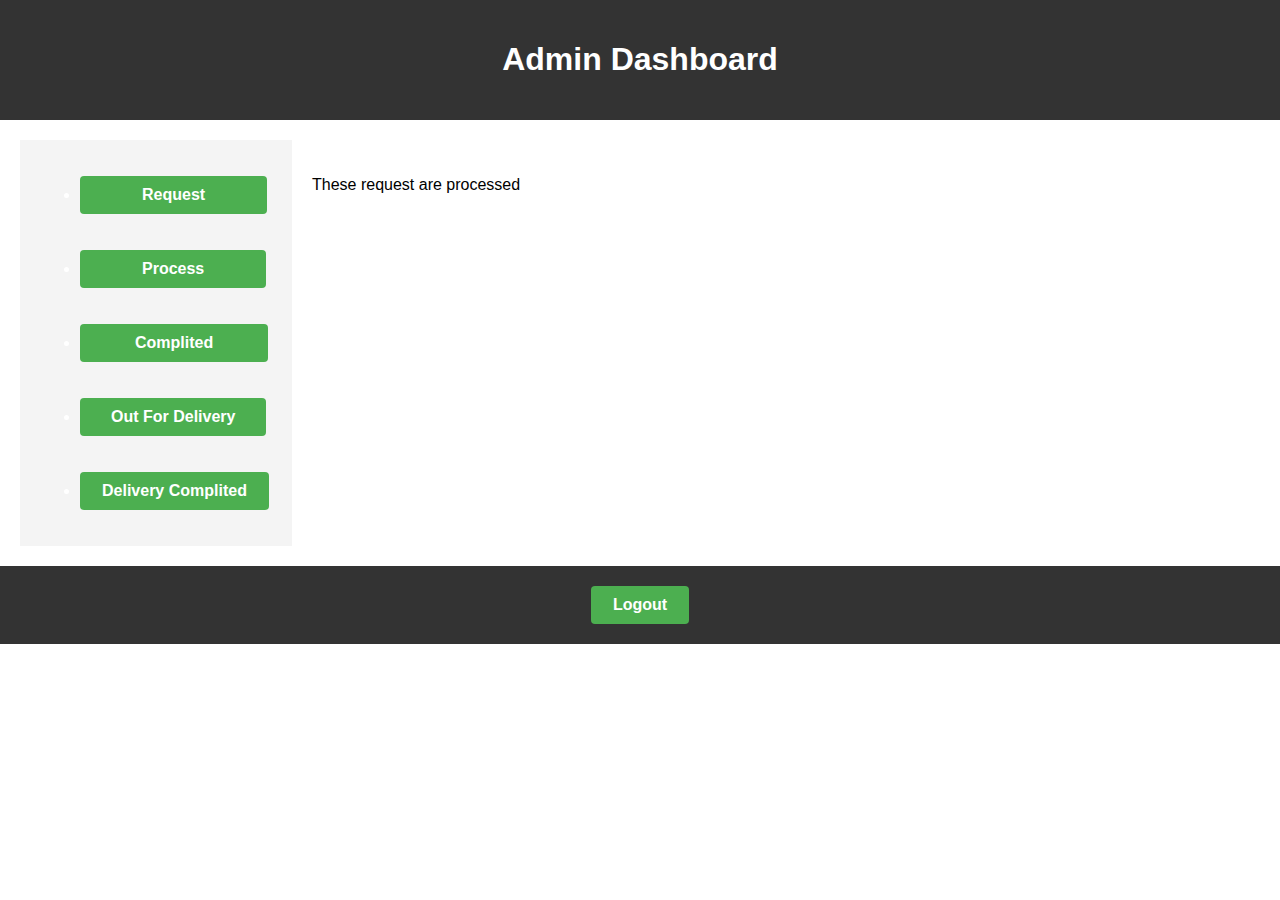
<file: Green_laundary/src/main/webapp/process.html>
<!DOCTYPE html>
<html lang="en">
<head>
    <meta charset="UTF-8">
    <meta name="viewport" content="width=device-width, initial-scale=1.0">
    <title>Green Laundry</title>
  <style>
    /* CSS styling for the dashboard */
    body {
      font-family: Arial, sans-serif;
      margin: 0;
      padding: 0;
    }
    
    .header {
      background-color: #333;
      color: #fff;
      padding: 20px;
      text-align: center;
    }
    
    .container {
      display: flex;
      justify-content: space-between;
      padding: 20px;
    }
    
    .sidebar {
      width: 20%;
      background-color: #f4f4f4;
      padding: 20px;
      text-decoration: none;
      color:white;
    }
    
    .main-content {
      width: 80%;
      padding: 20px;
    }
    
    .footer {
      background-color: #333;
      color: #fff;
      padding: 20px;
      text-align: center;
    }
    
    .btn1 {
      display: inline-block;
      padding: 10px 22px;
      font-size: 16px;
      font-weight: bold;
      text-align: center;
      text-decoration: none;
      background-color: #4CAF50;
      color: #fff;
      border: none;
      border-radius: 4px;
      cursor: pointer;
        }
        .btn2 {
      display: inline-block;
      padding: 10px 31px;
      font-size: 16px;
      font-weight: bold;
      text-align: center;
      text-decoration: none;
      background-color: #4CAF50;
      color: #fff;
      border: none;
      border-radius: 4px;
      cursor: pointer;
        }
        .btn3 {
      display: inline-block;
      padding: 10px 55px;
      font-size: 16px;
      font-weight: bold;
      text-align: center;
      text-decoration: none;
      background-color: #4CAF50;
      color: #fff;
      border: none;
      border-radius: 4px;
      cursor: pointer;
        }
        .btn4 {
      display: inline-block;
      padding: 10px 62px;
      font-size: 16px;
      font-weight: bold;
      text-align: center;
      text-decoration: none;
      background-color: #4CAF50;
      color: #fff;
      border: none;
      border-radius: 4px;
      cursor: pointer;
        }
        .btn5 {
      display: inline-block;
      padding: 10px 62px;
      font-size: 16px;
      font-weight: bold;
      text-align: center;
      text-decoration: none;
      background-color: #4CAF50;
      color: #fff;
      border: none;
      border-radius: 4px;
      cursor: pointer;
        }
  </style>
</head>
<body>
  <div class="header">
    <h1>Admin Dashboard</h1>
  </div>
  
  <div class="container">
    <div class="sidebar">
      <ul>
        <li><a href="./request.html" class="btn5">Request</a></li>
        <br><br>
        <li><a href="./process.html" class="btn4">Process</a></li>
        <br><br>
        <li><a href="./complited.html" class="btn3">Complited</a></li>
        <br><br>
        <li><a href="./outofdelivery.html" class="btn2">Out For Delivery</a></li>
        <br><br>
        <li><a href="./complited.html" class="btn1">Delivery Complited</a></li>
      </ul>
    </div>
    
    <div class="main-content">
      
      <p>These request are processed</p>
    </div>
  </div>
  
  <div class="footer">
    <a href="" class="btn1">Logout</a>
  </div>
</body>
</html>

    
</body>
</html>
</file>
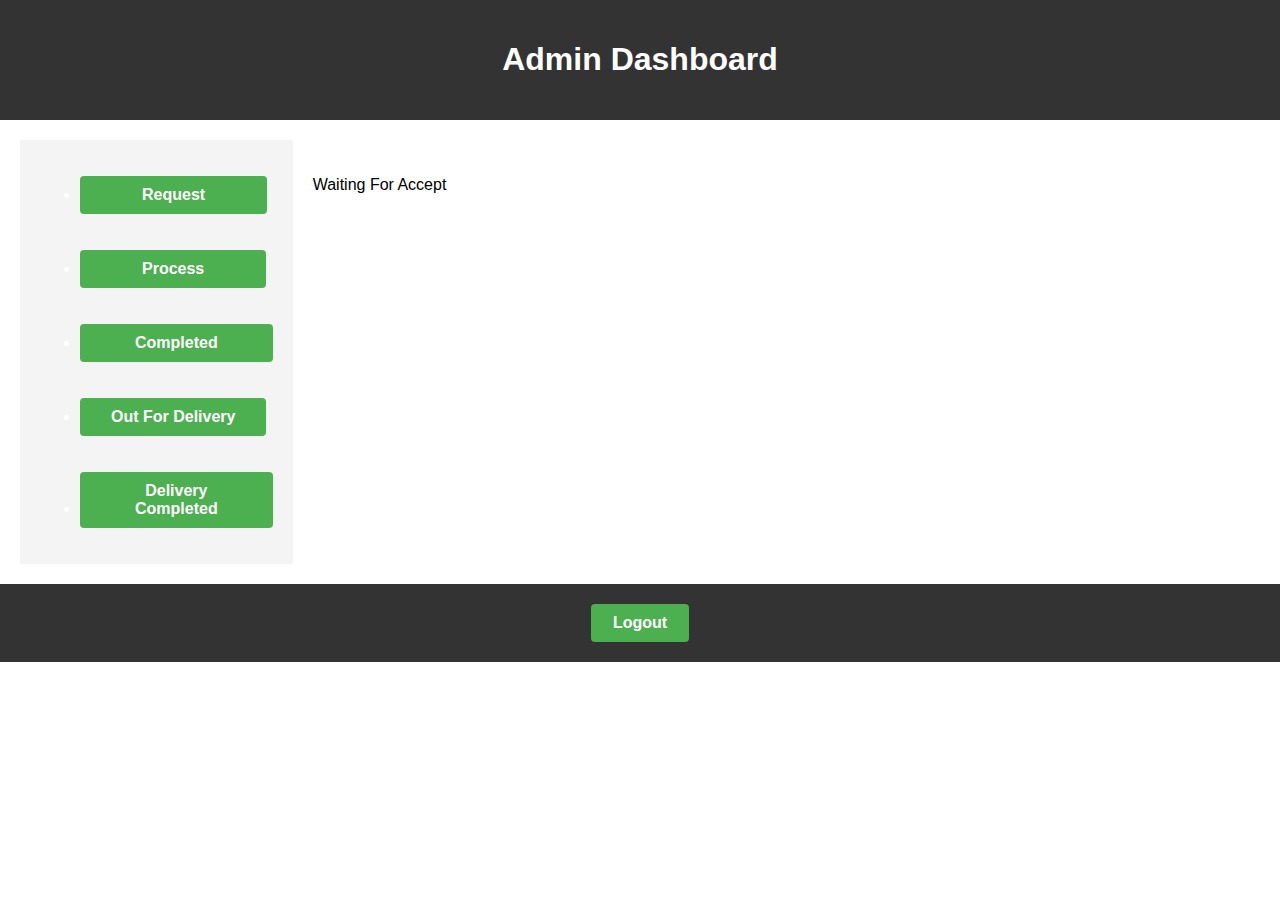
<file: Green_laundary/src/main/webapp/request.html>
<!DOCTYPE html>
<html lang="en">
<head>
    <meta charset="UTF-8">
    <meta name="viewport" content="width=device-width, initial-scale=1.0">
    <title>Green Laundry</title>
  <style>
    /* CSS styling for the dashboard */
    body {
      font-family: Arial, sans-serif;
      margin: 0;
      padding: 0;
    }
    
    .header {
      background-color: #333;
      color: #fff;
      padding: 20px;
      text-align: center;
    }
    
    .container {
      display: flex;
      justify-content: space-between;
      padding: 20px;
    }
    
    .sidebar {
      width: 20%;
      background-color: #f4f4f4;
      padding: 20px;
      text-decoration: none;
      color:white;
    }
    
    .main-content {
      width: 80%;
      padding: 20px;
    }
    
    .footer {
      background-color: #333;
      color: #fff;
      padding: 20px;
      text-align: center;
    }
    
    .btn1 {
      display: inline-block;
      padding: 10px 22px;
      font-size: 16px;
      font-weight: bold;
      text-align: center;
      text-decoration: none;
      background-color: #4CAF50;
      color: #fff;
      border: none;
      border-radius: 4px;
      cursor: pointer;
        }
        .btn2 {
      display: inline-block;
      padding: 10px 31px;
      font-size: 16px;
      font-weight: bold;
      text-align: center;
      text-decoration: none;
      background-color: #4CAF50;
      color: #fff;
      border: none;
      border-radius: 4px;
      cursor: pointer;
        }
        .btn3 {
      display: inline-block;
      padding: 10px 55px;
      font-size: 16px;
      font-weight: bold;
      text-align: center;
      text-decoration: none;
      background-color: #4CAF50;
      color: #fff;
      border: none;
      border-radius: 4px;
      cursor: pointer;
        }
        .btn4 {
      display: inline-block;
      padding: 10px 62px;
      font-size: 16px;
      font-weight: bold;
      text-align: center;
      text-decoration: none;
      background-color: #4CAF50;
      color: #fff;
      border: none;
      border-radius: 4px;
      cursor: pointer;
        }
        .btn5 {
      display: inline-block;
      padding: 10px 62px;
      font-size: 16px;
      font-weight: bold;
      text-align: center;
      text-decoration: none;
      background-color: #4CAF50;
      color: #fff;
      border: none;
      border-radius: 4px;
      cursor: pointer;
        }
  </style>
</head>
<body>
  <div class="header">
    <h1>Admin Dashboard</h1>
  </div>
  
  <div class="container">
    <div class="sidebar">
      <ul>
        <li><a href="request" class="btn5">Request</a></li>
        <br><br>
        <li><a href="process.html" class="btn4">Process</a></li>
        <br><br>
        <li><a href="completed.html" class="btn3">Completed</a></li>
        <br><br>
        <li><a href="outofdelivery.html" class="btn2">Out For Delivery</a></li>
        <br><br>
        <li><a href="delivery.html" class="btn1">Delivery Completed</a></li>
      </ul>
    </div>
    
    
    <div class="main-content">
    <p>Waiting For Accept</p>
    </div>
  </div>
  
  <div class="footer">
    <a href="index.html" class="btn1">Logout</a>
  </div>
</body>
</html>

    
</body>
</html>
</file>
<file: Green_laundary/src/main/webapp/style.css>
*{

    margin: 0px;
    padding: 0px;
    box-sizing: border-box;
}

header{
    background-image:linear-gradient(rgba(0,0,0,0.4),rgba(0,0,0,0.4)) ,url(./image/home\ image.jpg);
    background-size: cover;
    background-repeat: no-repeat;
    height:100vh;
    width:100%;
}
.clearfix::after{
    content: ".";
    visibility: hidden;
    display: block;
    height: 0px;
    clear: both;
}
body{
    font-size: 20px;
    overflow-x: hidden;
    color: white;
    font-family: 'Caveat Brush', cursive; 
    font-weight: lighter;
}
.row{
    max-width: 1180px;
    margin: 0 auto;

}
.logo{
    height: 120px;
    width: auto;
    margin-top: 50px;
    background-color: rgb(241, 239, 235);
    border-radius: 50px;
}
.main-nav{
    float: right;
    margin-top: 60px;
}
.main-nav li{
    display: inline-block;
    list-style: none;
    margin-left: 40px ;
}
.main-nav li a{

    color: #fff;
    text-decoration: none;
    text-transform: uppercase;
    font-size: 90%;

}
.main-nav li a:hover{
    border-bottom:2px solid#bf55ec;
}
.main-contain-header{
    width: 800px;
    position: absolute;
   
    top:50%;
    left:40%;
    transform: translate(-50%,-50%);
}
h1{
    color: #fff;
    font-size: 240%;
    word-spacing: 5px;
    letter-spacing: 3px;
    margin-bottom: 20px;
    text-transform: uppercase;
}
.btn{
    display: inline-block;
    padding: 10px;
    font-weight: lighter;
    text-transform: uppercase;
    border-radius: 200px;
    transition: background-color 0.2s,border 0.2s,coloe 0.2 ;
}
.btn-full{
    background-color: transparent;
    color: #4c23ac;
    margin-right: 15px; 
    border: 1px solid#f9f7fa;
    text-decoration: none;
}
.btn-nav{
    background-color: transparent;
    border: 1px solid white;
    text-decoration: none;
    color: #fff;

}
.btn-full:hover{
    background-color: #fff;

}
.btn-nav:hover{
    background-color: #bf55ec;
}
.colorchange{
    animation: colorchange 1s infinite
}
@keyframes colorchange{
    0%{color:red;}
    25%{color:#bf55ec;}
    50%{color:white;}
    100%{color: #bf55ec;}
}
.container{
    max-width: 1170px;
    margin: auto;
}
.footer{
    background-color: black;
}
.container{
    max-width: 1170px;
    margin: auto;
}
ul{
    list-style: none;
}
.footer{
    background-color: #24262b;
    padding: 70px 0;

}
.footer-col{
    width:25%;
    padding:0 15px;
}
.f-row{
    display: flex;
    flex-wrap:wrap
}
.footer-col h4{
    font-size: 18px;
    color:#ffffff;
    text-transform:capitalize;
    margin-bottom:30px;
    font-weight:500;
    position:relative;
    
}
.footer-col h4::before{
    content:'';
    position: absolute;
    left:0;
    bottom:-10px;
    background-color:#e91e63;
    height:2px;
    box-sizing: border-box;
    width:50px;
}
.footer-col ul li:not(:last-child){
 magin-bottom: 10px;

}
.footer-col ul li a{
    font-size: 16px;
    text-transform: capitalize;
    color: #ffffff;
    text-decoration: none;
    font-weight: 300;
    color:#bbbbbb;
    display:block;
    transition: all 0.3s ease;
}
.footer-col ul li a:hover{
    color:#ffffff;
    padding-left: 10px;
}
.footer-col .social-links a{
    display:inline-block;
    height:40px;
    width:40px;
    background-color: rgba(255,255,255,0.2);
    margin:0 10px 10px 0;
    text-align: center;
    line-height: 40px;
    border-radius:50%;
    color:#ffffff;
    transition: all 0.5s ease;
}
.footer-col .social-links a:hover{
    color:#24262b;
    background-color: #fffff;
}
@media(max-width:767px){
    .head{
        width:50%;
        margin-bottom: 30px;
    }

}
@media(max-width:574px){
    .head{
        width:50%;
        margin-bottom: 100%;
    }

}

/*.how-it-works{
    background-color: #AEDCF3;
     padding-bottom: 50px;
}
.how-it-works .container{
    background-color: #fff;
    padding: 50px 20px;
    text-align: center;
    border-radius: 15px;
    

}
.row{
    display: flex;
    align-items: center;
    justify-content: space-evenly;
    margin: 20px 0;

}
.card{
    background-color: #02082c;
    color:white;
    padding:40px 20px;
    margin:0 20px;
    border-radius: 10px;
}
.how-it-works a{
    text-decoration: none;
    color:white;
    background-color: #02082c;
    padding: 10px 20px;
    border-radius: 5px;
}
</file>
